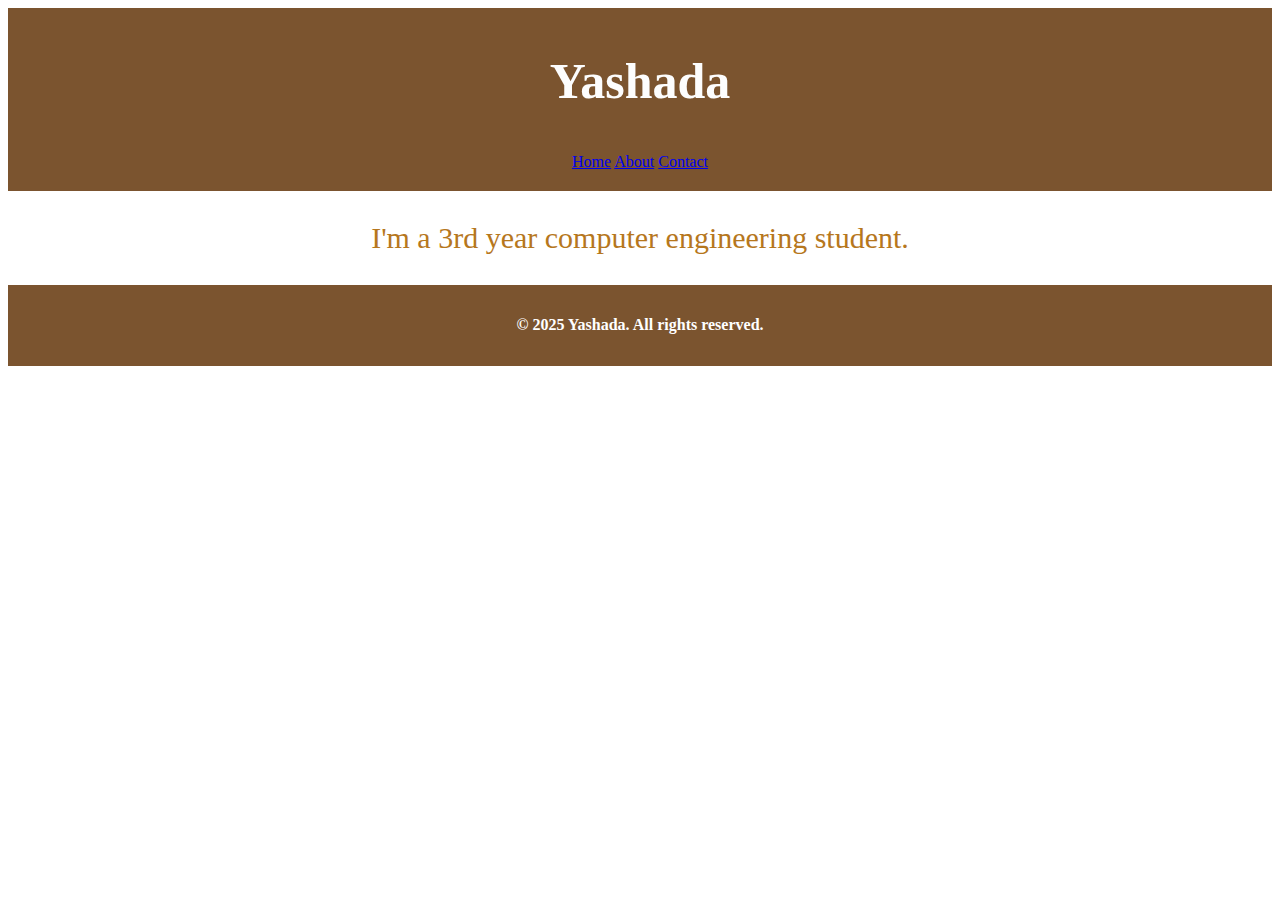
<file: index.html>
<html lang="en">
<head>
    <meta charset="UTF-8">
    <meta name="viewport" content="width=device-width, initial-scale=1.0">
    <title>First website</title>
    <link rel="stylesheet" href="style.css"> 
</head>
<body>
    <header>
        <h1>Yashada</h1>
        <nav>
            <a href="index.html">Home</a>
            <a href="About.html">About</a>
            <a href="Contact.html">Contact</a>
    </header>
    
    <p>I'm a 3rd year computer engineering student.</p>
    <footer>
        <h4>&copy; 2025 Yashada. All rights reserved.</h4>
</body>
</html>
</file>
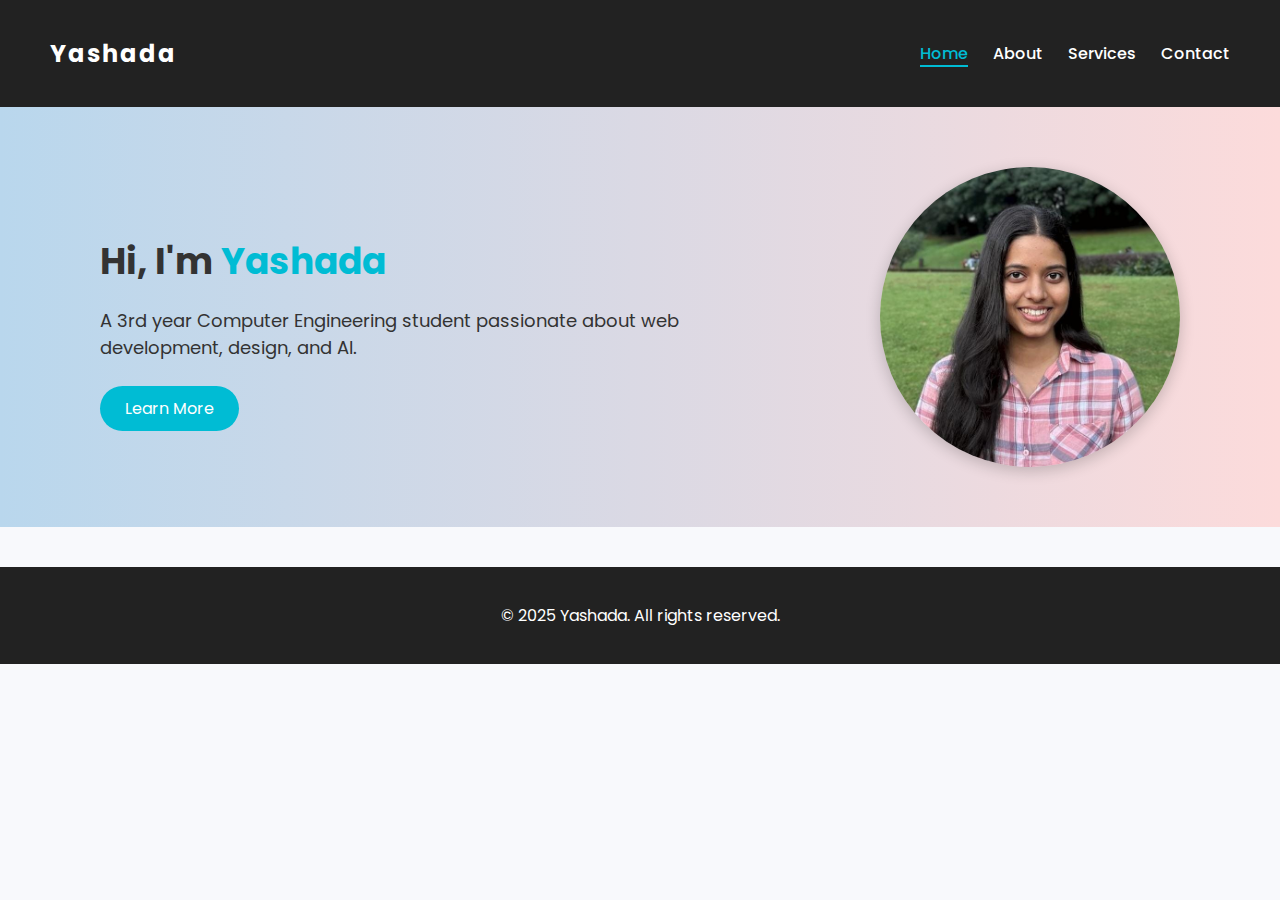
<file: Basic portfolio/index.html>
<html lang="en">
<head>
    <meta charset="UTF-8">
    <meta name="viewport" content="width=device-width, initial-scale=1.0">
    <title>Portfolio</title>
    <link rel="stylesheet" href="style.css"> 

    <!-- Google Fonts for better typography -->
    <link href="https://fonts.googleapis.com/css2?family=Poppins:wght@300;500;700&display=swap" rel="stylesheet">
</head>
<body>
    <!-- Header with navigation -->
    <header>
        <h1 class="logo">Yashada</h1>
        <nav>
            <ul>
                <li><a href="index.html" class="active">Home</a></li>
                <li><a href="About.html">About</a></li>
                <li><a href="Services.html">Services</a></li>
                <li><a href="Contact.html">Contact</a></li>
            </ul>
        </nav>
    </header>
    
     <!-- Hero section (main intro) -->
    <section class="hero">
        <div class="hero-text">
            <h2>Hi, I'm <span>Yashada</span></h2>
            <p>A 3rd year Computer Engineering student passionate about web development, design, and AI.</p>
            <a href="About.html" class="btn">Learn More</a>
        </div>
        <div class="hero-image">
            <img src="profile_photo_yj.jpeg" alt="Yashada's photo">
        </div>
    </section>
    <!-- Footer -->
    <footer>
        <p>&copy; 2025 Yashada. All rights reserved.</p>
    </footer>
</body>
</html>
</file>
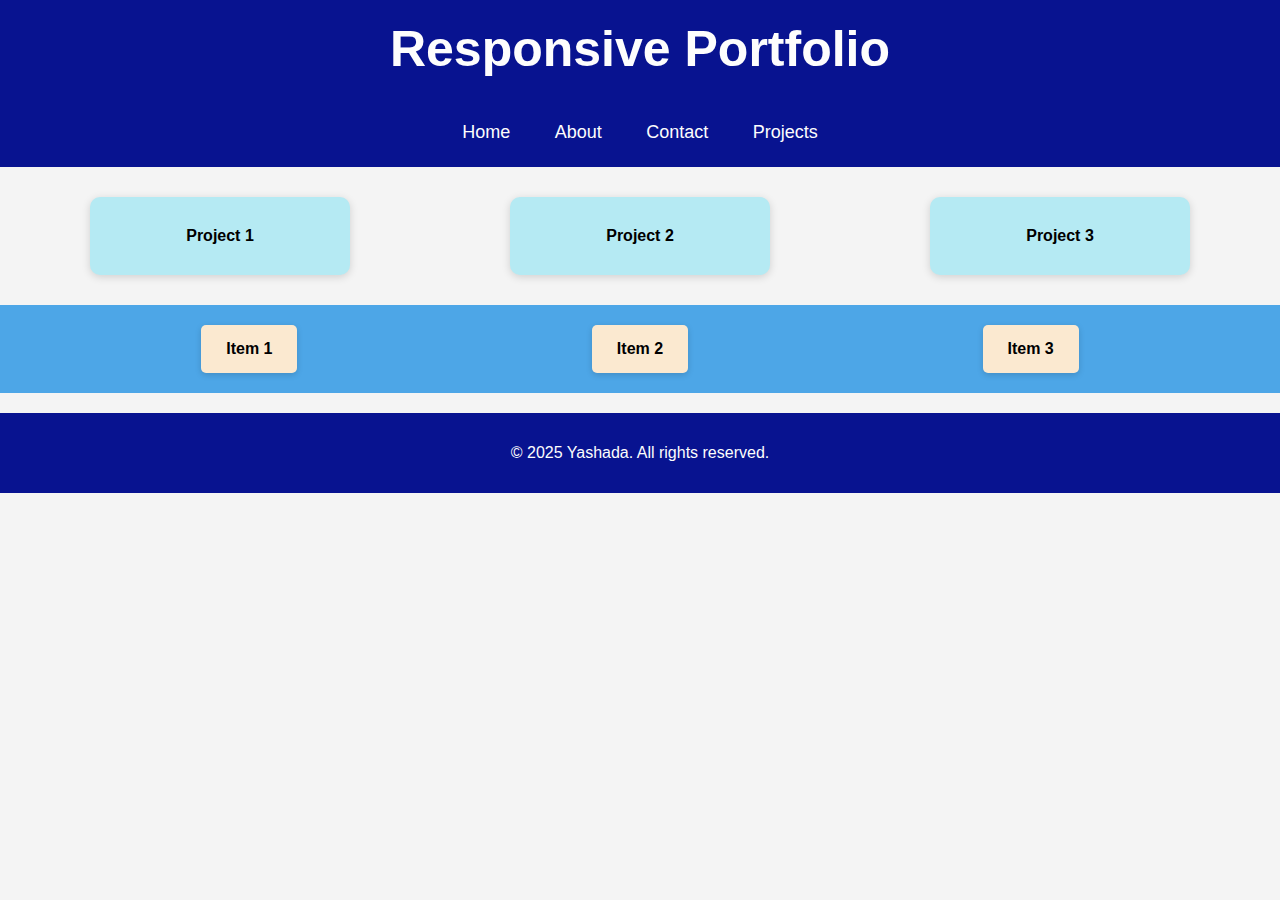
<file: Responsive_webpages/index.html>
<!DOCTYPE html>
<html lang="en">
<head>
  <meta charset="UTF-8" />
  <meta name="viewport" content="width=device-width, initial-scale=1.0" />
  <title>Responsive Portfolio</title>
  <link rel="stylesheet" href="style.css" />
</head>
<body>

  <h1>Responsive Portfolio</h1>

  <nav>
    <a href="#">Home</a>
    <a href="#">About</a>
    <a href="#">Contact</a>
    <a href="#">Projects</a>
  </nav>
  <section class="content">
    <div class="box">Project 1</div>
    <div class="box">Project 2</div>
    <div class="box">Project 3</div>
  </section>

  <section class="blue-section">
    <div class="container">
      <div class="item">Item 1</div>
      <div class="item">Item 2</div>
      <div class="item">Item 3</div>
    </div>
  </section>
   
  <footer>
    <p>© 2025 Yashada. All rights reserved.</p>
  </footer>
  
</body>

</html>
</file>
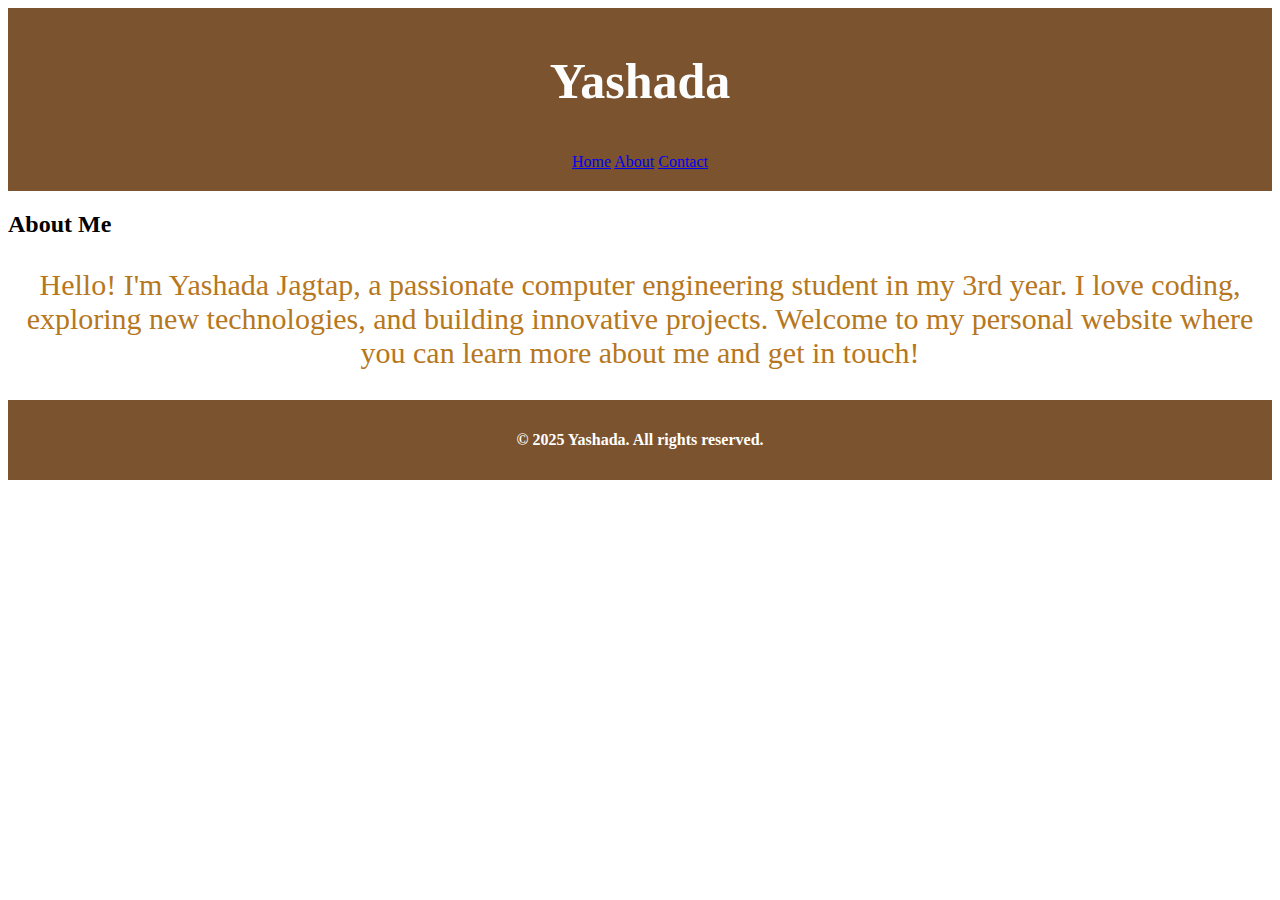
<file: About.html>
<html lang="en">
<head>
    <meta charset="UTF-8">
    <meta name="viewport" content="width=device-width, initial-scale=1.0">
    <title>aboutme</title>
    <link rel="stylesheet" href="style.css">
</head>
<body>
    <header>
        <h1>Yashada</h1>
        <nav>
            <a href="index.html">Home</a>
            <a href="About.html">About</a>
            <a href="Contact.html">Contact</a>
    </header>
    <h2>About Me</h2>
    <p>Hello! I'm Yashada Jagtap, a passionate computer engineering student in my 3rd year. I love coding, exploring new technologies, and building innovative projects. Welcome to my personal website where you can learn more about me and get in touch!</p>
    <footer>
        <h4>&copy; 2025 Yashada. All rights reserved.</h4>
    
</body>
</file>
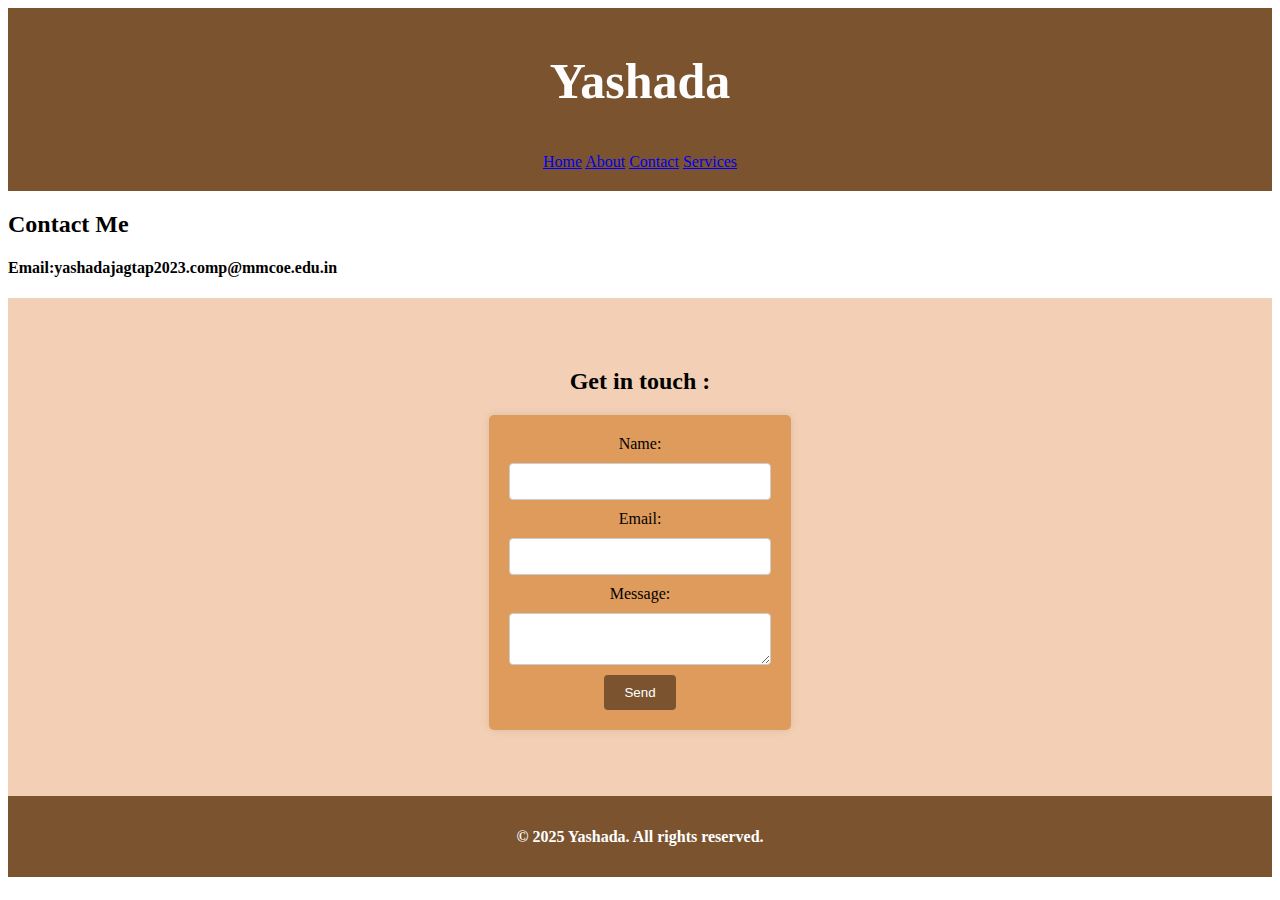
<file: Contact.html>
<html lang="en">
<head>
    <meta charset="UTF-8">
    <meta name="viewport" content="width=device-width, initial-scale=1.0">
    <title>contact</title>
    <link rel="stylesheet" href="style.css">
</head>
<body>
    <header>
        <h1>Yashada</h1>
        <nav>
            <a href="index.html">Home</a>
            <a href="About.html">About</a>
            <a href="Contact.html">Contact</a>
            <a href="services.html">Services</a>
        </nav>
    </header>
    <h2>Contact Me</h2>
    <h4>Email:yashadajagtap2023.comp@mmcoe.edu.in</h4>
    <section class="contact">
    <h2>Get in touch :</h2>
    <form>
        <label for="name">Name:</label>
        <input type="text" id="name" name="name" required>
        <br>
        <label for="email">Email:</label>
        <input type="email" id="email" name="email" required>
        <br>
        <label for="message">Message:</label>
        <textarea id="message" name="message" required></textarea>
        <br>
        <button type="submit">Send</button>
    </section>
    <footer>
        <h4>&copy; 2025 Yashada. All rights reserved.</h4>
</body>
</html>
</file>
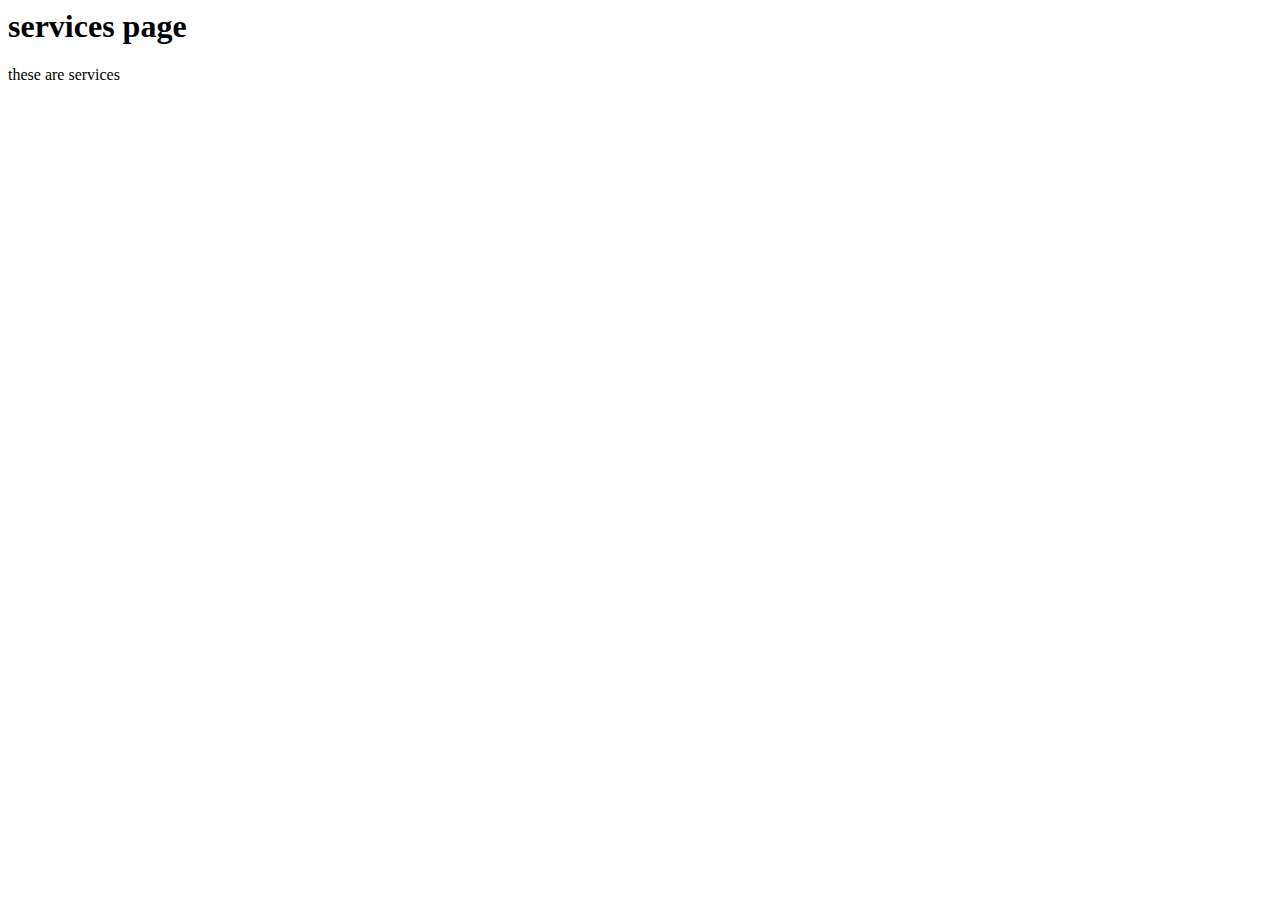
<file: services.html>
<html lang="en">
<head>
    <meta charset="UTF-8">
    <meta name="viewport" content="width=device-width, initial-scale=1.0">
    <title>services</title>
</head>
<body>
    
    <h1>services page</h1>
    <p>these are services </p>

</body>
</html>
</file>
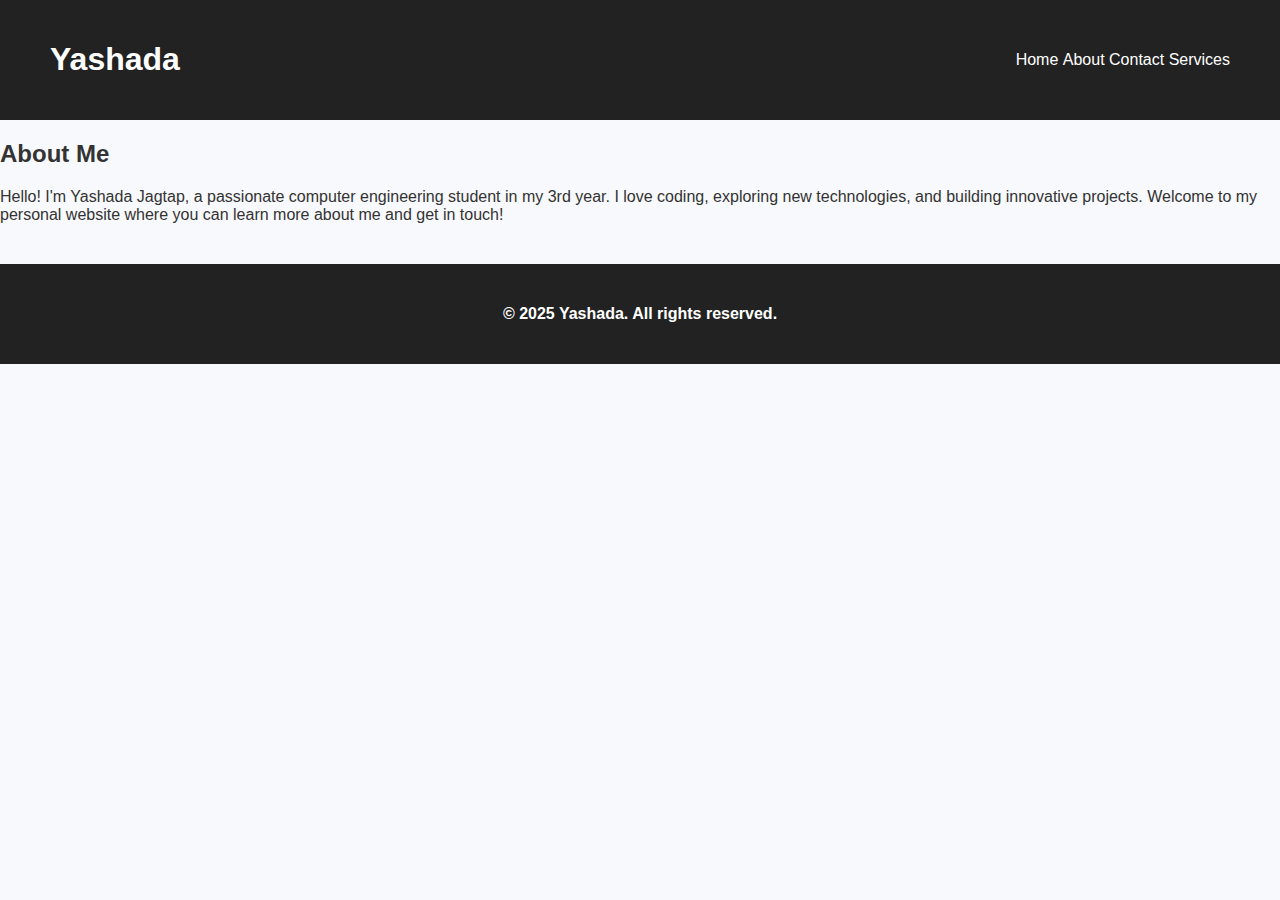
<file: Basic portfolio/About.html>
<html lang="en">
<head>
    <meta charset="UTF-8">
    <meta name="viewport" content="width=device-width, initial-scale=1.0">
    <title>aboutme</title>
    <link rel="stylesheet" href="style.css">
</head>
<body>
    <header>
        <h1>Yashada</h1>
        <nav>
            <a href="index.html">Home</a>
            <a href="About.html">About</a>
            <a href="Contact.html">Contact</a>
            <a href="services.html">Services</a>
        </nav>

    </header>
    <h2>About Me</h2>
    <p>Hello! I'm Yashada Jagtap, a passionate computer engineering student in my 3rd year. I love coding, exploring new technologies, and building innovative projects. Welcome to my personal website where you can learn more about me and get in touch!</p>
    <footer>
        <h4>&copy; 2025 Yashada. All rights reserved.</h4>
    
</body>
</file>
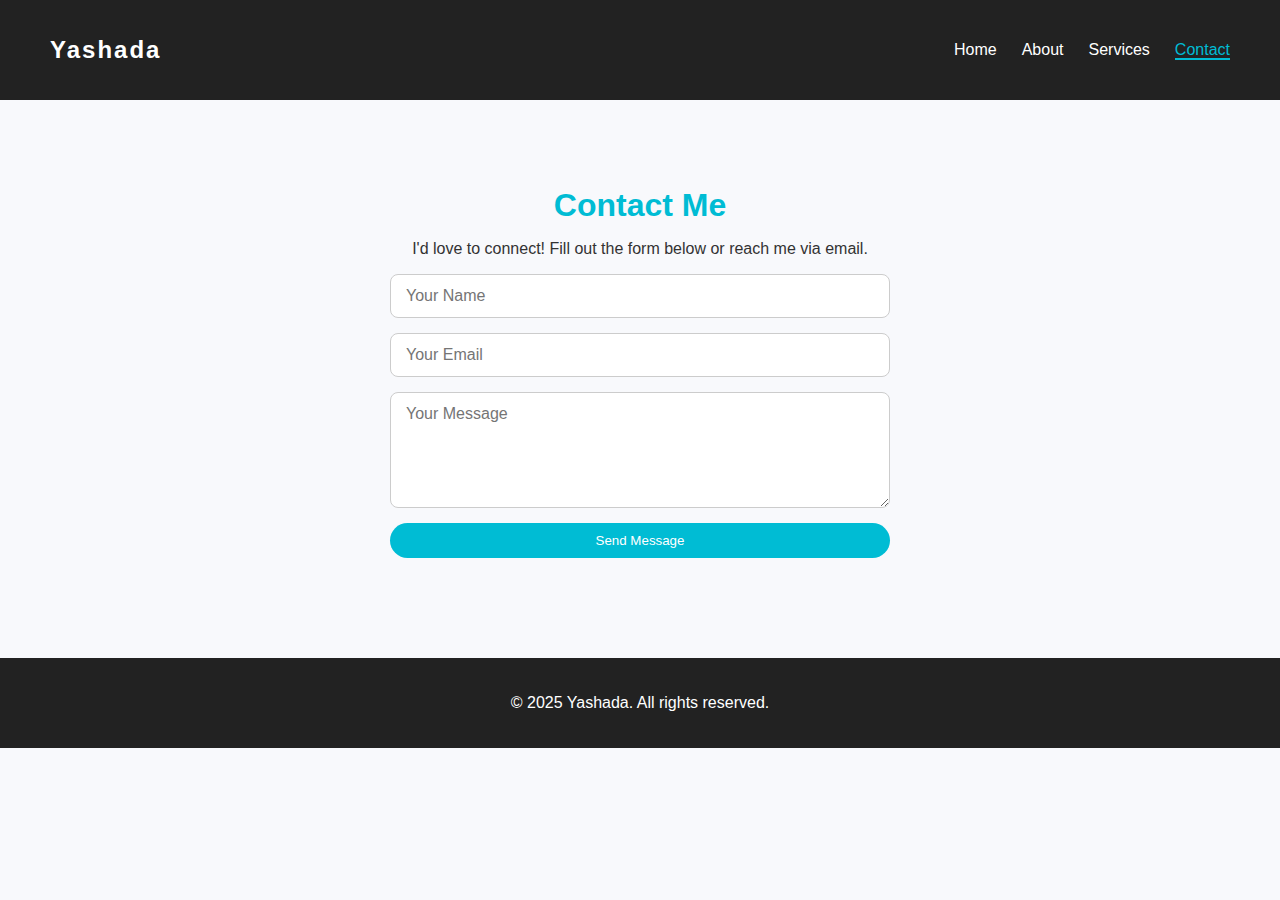
<file: Basic portfolio/Contact.html>
<!DOCTYPE html>
<html lang="en">
<head>
    <meta charset="UTF-8">
    <meta name="viewport" content="width=device-width, initial-scale=1.0">
    <title>Contact | Yashada</title>
    <link rel="stylesheet" href="style.css">
</head>
<body>
    <header>
        <h1 class="logo">Yashada</h1>
        <nav>
            <ul>
                <li><a href="index.html">Home</a></li>
                <li><a href="about.html">About</a></li>
                <li><a href="services.html">Services</a></li>
                <li><a href="contact.html" class="active">Contact</a></li>
            </ul>
        </nav>
    </header>

    <section class="contact">
        <h2>Contact Me</h2>
        <p>I'd love to connect! Fill out the form below or reach me via email.</p>

        <form class="contact-form">
            <input type="text" placeholder="Your Name" required>
            <input type="email" placeholder="Your Email" required>
            <textarea rows="5" placeholder="Your Message" required></textarea>
            <button type="submit" class="btn">Send Message</button>
        </form>
    </section>

    <footer>
        <p>&copy; 2025 Yashada. All rights reserved.</p>
    </footer>
</body>
</html>
</file>
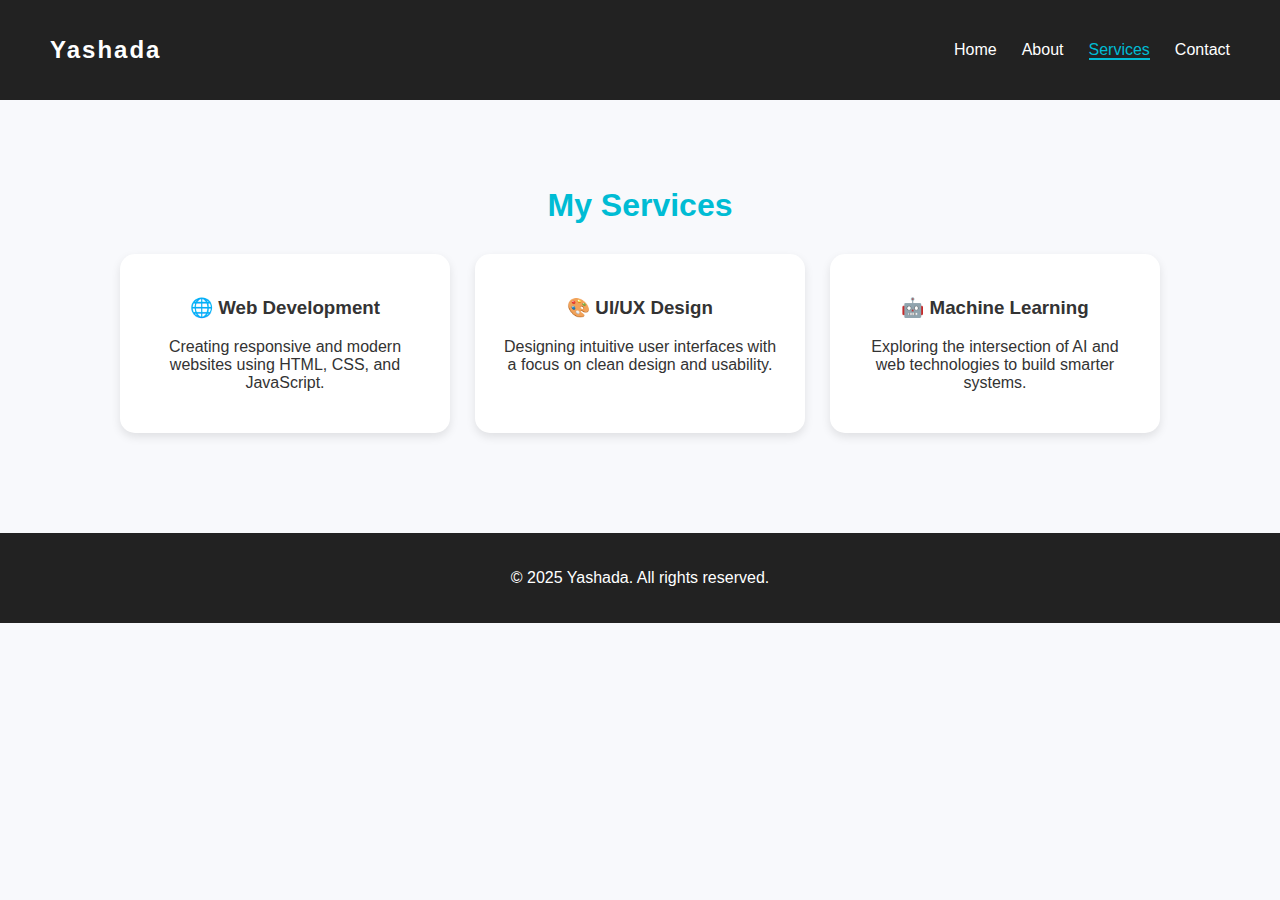
<file: Basic portfolio/services.html>
<!DOCTYPE html>
<html lang="en">
<head>
    <meta charset="UTF-8">
    <meta name="viewport" content="width=device-width, initial-scale=1.0">
    <title>Services | Yashada</title>
    <link rel="stylesheet" href="style.css">
</head>
<body>
    <header>
        <h1 class="logo">Yashada</h1>
        <nav>
            <ul>
                <li><a href="index.html">Home</a></li>
                <li><a href="about.html">About</a></li>
                <li><a href="services.html" class="active">Services</a></li>
                <li><a href="contact.html">Contact</a></li>
            </ul>
        </nav>
    </header>

    <section class="services">
        <h2>My Services</h2>
        <div class="service-cards">
            <div class="service-card">
                <h3>🌐 Web Development</h3>
                <p>Creating responsive and modern websites using HTML, CSS, and JavaScript.</p>
            </div>

            <div class="service-card">
                <h3>🎨 UI/UX Design</h3>
                <p>Designing intuitive user interfaces with a focus on clean design and usability.</p>
            </div>

            <div class="service-card">
                <h3>🤖 Machine Learning</h3>
                <p>Exploring the intersection of AI and web technologies to build smarter systems.</p>
            </div>
        </div>
    </section>

    <footer>
        <p>&copy; 2025 Yashada. All rights reserved.</p>
    </footer>
</body>
</html>
</file>
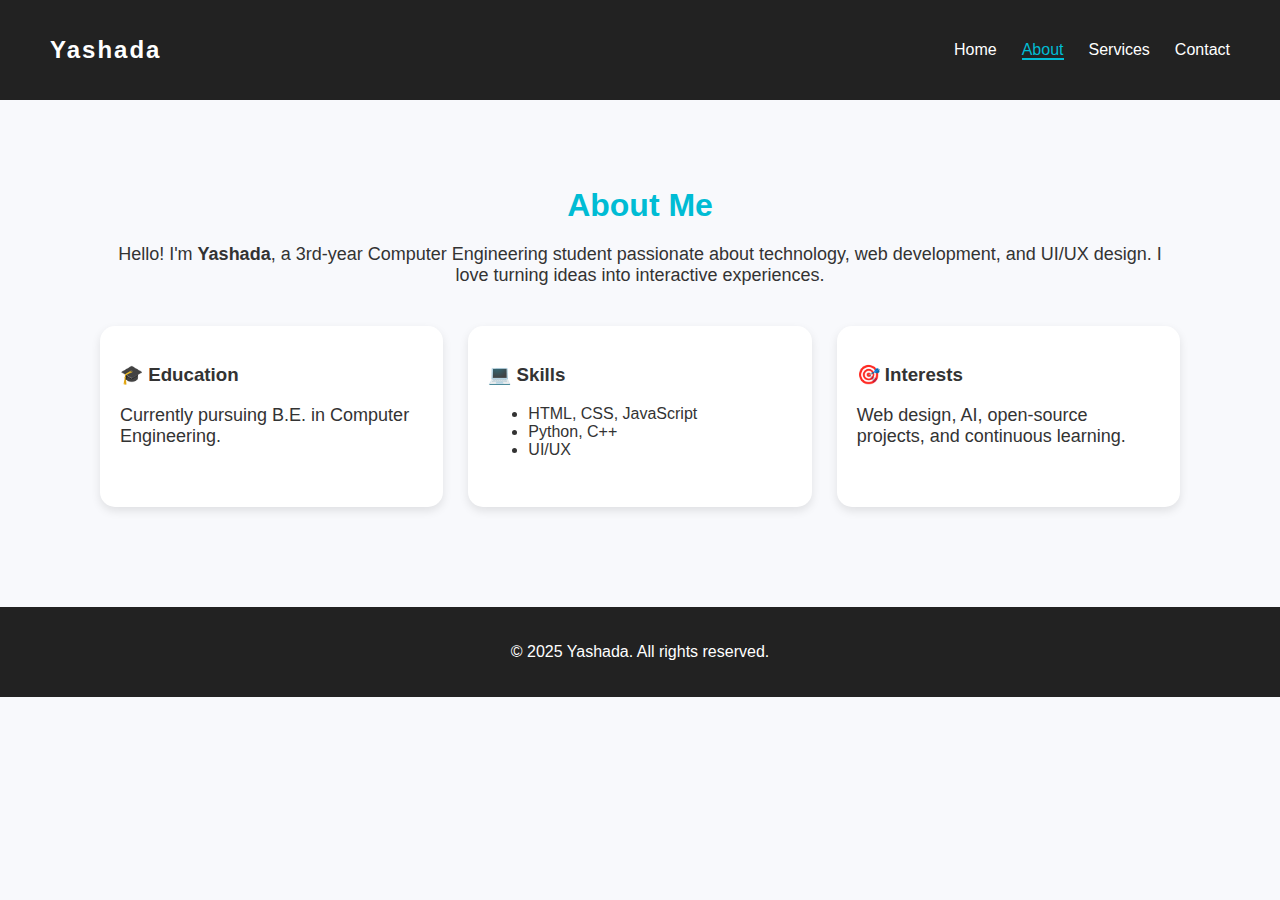
<file: Basic_portfolio/About.html>
<!DOCTYPE html>
<html lang="en">
<head>
    <meta charset="UTF-8">
    <meta name="viewport" content="width=device-width, initial-scale=1.0">
    <title>About | Yashada</title>
    <link rel="stylesheet" href="style.css">
</head>
<body>
    <header>
        <h1 class="logo">Yashada</h1>
        <nav>
            <ul>
                <li><a href="index.html">Home</a></li>
                <li><a href="about.html" class="active">About</a></li>
                <li><a href="services.html">Services</a></li>
                <li><a href="contact.html">Contact</a></li>
            </ul>
        </nav>
    </header>

    <section class="about">
        <h2>About Me</h2>
        <p>Hello! I'm <strong>Yashada</strong>, a 3rd-year Computer Engineering student passionate about technology, web development, and UI/UX design. I love turning ideas into interactive experiences.</p>

        <div class="about-grid">
            <div class="about-card">
                <h3>🎓 Education</h3>
                <p>Currently pursuing B.E. in Computer Engineering.</p>
            </div>

            <div class="about-card">
                <h3>💻 Skills</h3>
                <ul>
                    <li>HTML, CSS, JavaScript</li>
                    <li>Python, C++</li>
                    <li>UI/UX</li>
                </ul>
            </div>

            <div class="about-card">
                <h3>🎯 Interests</h3>
                <p>Web design, AI, open-source projects, and continuous learning.</p>
            </div>
        </div>
    </section>

    <footer>
        <p>&copy; 2025 Yashada. All rights reserved.</p>
    </footer>
</body>
</html>
</file>
<file: style.css>
h1{
    color:#fdfdfd;
    text-align: center;
    font-size: 50px;
    
}

p{
    color:#B6771D;
    text-align: center;
    font-size: 30px;

}
/*contact section styling*/

.contact{
    background-color: #f3d0b5;
    padding: 50px 0;
    text-align: center;
}

form{
    background-color: #df9b5c;
    padding: 20px;
    border-radius: 5px; 
    display: inline-block;
    box-shadow: 0 0 10px rgba(0, 0, 0, 0.1);
}

input, textarea{
    width: 100%;
    padding: 10px;
    margin: 10px 0;
    border: 1px solid #ccc;
    border-radius: 4px;
    box-sizing: border-box;
}   

button{
    background-color: #7B542F;
    color: white;
    padding: 10px 20px;
    border: none;
    border-radius: 4px;
    cursor: pointer;
} 

button:hover{
    background-color: #5a3e24;
}

header, footer{
    background-color: #7B542F;
    color: white;
    text-align: center;
    padding: 10px 0;
}

nav{
    padding: 10px 0;
    text-align: center;
    color: white;
    
}
</file>
<file: Basic portfolio/style.css>
/* Importing Google font for modern look */
body {
    margin: 0;
    font-family: 'Poppins', sans-serif;
    background-color: #f8f9fc;
    color: #333;
}

/* Header styling */
header {
    display: flex;
    justify-content: space-between;
    align-items: center;
    padding: 20px 50px;
    background-color: #222;
    color: white;
}

.logo {
    font-size: 24px;
    font-weight: 700;
    letter-spacing: 2px;
}

/* Navigation bar styling */
nav ul {
    list-style: none;
    display: flex;
    gap: 25px;
    margin: 0;
    padding: 0;
}

nav a {
    text-decoration: none;
    color: white;
    font-weight: 500;
    transition: color 0.3s, border-bottom 0.3s;
}

nav a:hover,
nav a.active {
    color: #00bcd4;
    border-bottom: 2px solid #00bcd4;
}

/* Hero section layout */
.hero {
    display: flex;
    align-items: center;
    justify-content: space-between;
    padding: 60px 100px;
    flex-wrap: wrap;
    background: linear-gradient(to right, #b9d7ed, #fcdbdb);
}

/* Hero text */
.hero-text {
    flex: 1;
    max-width: 600px;
}

.hero-text h2 {
    font-size: 36px;
    margin-bottom: 15px;
}

.hero-text span {
    color: #00bcd4;
}

.hero-text p {
    font-size: 18px;
    margin-bottom: 25px;
}

/* Button styling */
.btn {
    display: inline-block;
    padding: 10px 25px;
    background-color: #00bcd4;
    color: white;
    border-radius: 25px;
    text-decoration: none;
    transition: background 0.3s;
}

.btn:hover {
    background-color: #0097a7;
}

/* Hero image */
.hero-image img {
    width: 300px;
    height: 300px;
    object-fit: cover;
    border-radius: 50%;
    box-shadow: 0 4px 15px rgba(0, 0, 0, 0.2);
}

/* Footer */
footer {
    text-align: center;
    padding: 20px;
    background-color: #222;
    color: white;
    margin-top: 40px;
}

/* Responsive design for smaller screens */
@media (max-width: 768px) {
    header {
        flex-direction: column;
    }

    .hero {
        flex-direction: column;
        text-align: center;
    }

    .hero-image img {
        margin-top: 20px;
        width: 200px;
        height: 200px;
    }
}

/* =======================
   ABOUT PAGE
======================= */
.about {
    padding: 60px 100px;
    text-align: center;
}

.about h2 {
    font-size: 32px;
    margin-bottom: 20px;
    color: #00bcd4;
}

.about p {
    font-size: 18px;
    margin-bottom: 40px;
}

.about-grid {
    display: grid;
    grid-template-columns: repeat(auto-fit, minmax(250px, 1fr));
    gap: 25px;
}

.about-card {
    background: white;
    padding: 20px;
    border-radius: 15px;
    box-shadow: 0 4px 10px rgba(0, 0, 0, 0.1);
    text-align: left;
}

/* =======================
   SERVICES PAGE
======================= */
.services {
    padding: 60px 100px;
    text-align: center;
}

.services h2 {
    color: #00bcd4;
    font-size: 32px;
    margin-bottom: 30px;
}

.service-cards {
    display: flex;
    flex-wrap: wrap;
    gap: 25px;
    justify-content: center;
}

.service-card {
    background: white;
    width: 280px;
    padding: 25px;
    border-radius: 15px;
    box-shadow: 0 4px 10px rgba(0, 0, 0, 0.1);
    transition: transform 0.3s;
}

.service-card:hover {
    transform: translateY(-8px);
}

/* =======================
   CONTACT PAGE
======================= */
.contact {
    padding: 60px 100px;
    text-align: center;
}

.contact h2 {
    color: #00bcd4;
    font-size: 32px;
    margin-bottom: 10px;
}

.contact-form {
    max-width: 500px;
    margin: 0 auto;
    display: flex;
    flex-direction: column;
    gap: 15px;
}

.contact-form input,
.contact-form textarea {
    padding: 12px 15px;
    border-radius: 8px;
    border: 1px solid #ccc;
    font-size: 16px;
    font-family: 'Poppins', sans-serif;
}

.contact-form button {
    border: none;
    cursor: pointer;
}

/* Responsive Design for all pages */
@media (max-width: 768px) {
    .about, .services, .contact {
        padding: 40px 20px;
    }

    .service-cards {
        flex-direction: column;
        align-items: center;
    }
}
</file>
<file: Responsive_webpages/style.css>
/* 1st step: Global body css */
body {
  font-family: Arial, sans-serif;
  margin: 0;
  padding: 0;
  background-color: #f4f4f4;
}



/* 2nd step: Header css */
h1 {
  background-color: #081390;
  color: #fdfdfd;
  text-align: center;
  padding: 20px;
  font-size: 50px;
  margin: 0; /* remove space below header */
}

/* 3rd step: Navigation bar css */
nav {
  background-color: #081390;
  text-align: center;
  padding: 10px 0;
  margin: 0; /* remove gap between header and nav */
}

nav a {
  color: #fdfdfd;
  padding: 14px 20px;
  text-decoration: none;
  font-size: 18px;
  display: inline-block;
}

nav a:hover {
  background-color: #ddd;
  color: black;
}

/* 4th step: Main content css */
.content {
  display: flex;
  justify-content: space-around;
  flex-wrap: wrap;
  padding: 30px 20px;
  gap: 20px;
}

.box {
  background-color: #b5eaf3;
  padding: 30px;
  border-radius: 10px;
  box-shadow: 0 2px 8px rgba(0, 0, 0, 0.15);
  flex: 1;
  max-width: 200px;
  text-align: center;
  font-weight: bold;
  transition: transform 0.2s ease, box-shadow 0.2s ease;
}

.box:hover {
  transform: translateY(-5px);
  box-shadow: 0 4px 12px rgba(0, 0, 0, 0.2);
}

/* Footer */
footer {
  background-color: #081390;
  color: #fdfdfd;
  text-align: center;
  padding: 15px 0;
  width: 100%;
  margin-top: 20px; /* gives a small space above footer */
}

.container {
  width: 90%;
  max-width: 1200px;
  margin: 0 auto;  /* centers content */
  display: flex;
  justify-content: space-around;
  flex-wrap: wrap;
  gap: 20px;
  padding: 20px 0;
}

.blue-section {
  background-color: #4da6e7;
}

.blue-section .item {
  background-color: #fbe9d0;
  padding: 15px 25px;
  border-radius: 5px;
  font-weight: bold;
  box-shadow: 0 2px 6px rgba(0,0,0,0.15);
}


/* Responsive layout for mobile */
@media (max-width: 600px) {
  .content {
    flex-direction: column;
    align-items: center;
  }

  .box {
    max-width: 80%;
  }
}

@media(max-width:600px){
    nav a{
        display: block;
        margin: 10px 0;
    }

    .content{
        flex-direction: column;
        align-items: center;
    }
    .box{
        max-width: 80%;
    }

    .header, footer{
        padding: 15px 0;
    }
}

.grid-container{
    display: grid;
    grid-template-columns: repeat(2, 1fr);
    gap: 20px;
    padding: 20px;
}
.grid-item{
    background-color: #b5eaf3;
    padding: 20px;
    border-radius: 8px;
    text-align: center;
    font-weight: bold;
}
</file>
<file: Basic_portfolio/style.css>
/* Importing Google font for modern look */
body {
    margin: 0;
    font-family: 'Poppins', sans-serif;
    background-color: #f8f9fc;
    color: #333;
}

/* Header styling */
header {
    display: flex;
    justify-content: space-between;
    align-items: center;
    padding: 20px 50px;
    background-color: #222;
    color: white;
}

.logo {
    font-size: 24px;
    font-weight: 700;
    letter-spacing: 2px;
}

/* Navigation bar styling */
nav ul {
    list-style: none;
    display: flex;
    gap: 25px;
    margin: 0;
    padding: 0;
}

nav a {
    text-decoration: none;
    color: white;
    font-weight: 500;
    transition: color 0.3s, border-bottom 0.3s;
}

nav a:hover,
nav a.active {
    color: #00bcd4;
    border-bottom: 2px solid #00bcd4;
}

/* Hero section layout */
.hero {
    display: flex;
    align-items: center;
    justify-content: space-between;
    padding: 60px 100px;
    flex-wrap: wrap;
    background: linear-gradient(to right, #b9d7ed, #fcdbdb);
}

/* Hero text */
.hero-text {
    flex: 1;
    max-width: 600px;
}

.hero-text h2 {
    font-size: 36px;
    margin-bottom: 15px;
}

.hero-text span {
    color: #00bcd4;
}

.hero-text p {
    font-size: 18px;
    margin-bottom: 25px;
}

/* Button styling */
.btn {
    display: inline-block;
    padding: 10px 25px;
    background-color: #00bcd4;
    color: white;
    border-radius: 25px;
    text-decoration: none;
    transition: background 0.3s;
}

.btn:hover {
    background-color: #0097a7;
}

/* Hero image */
.hero-image img {
    width: 300px;
    height: 300px;
    object-fit: cover;
    border-radius: 50%;
    box-shadow: 0 4px 15px rgba(0, 0, 0, 0.2);
}

/* Footer */
footer {
    text-align: center;
    padding: 20px;
    background-color: #222;
    color: white;
    margin-top: 40px;
}

/* Responsive design for smaller screens */
@media (max-width: 768px) {
    header {
        flex-direction: column;
    }

    .hero {
        flex-direction: column;
        text-align: center;
    }

    .hero-image img {
        margin-top: 20px;
        width: 200px;
        height: 200px;
    }
}

/* =======================
   ABOUT PAGE
======================= */
.about {
    padding: 60px 100px;
    text-align: center;
}

.about h2 {
    font-size: 32px;
    margin-bottom: 20px;
    color: #00bcd4;
}

.about p {
    font-size: 18px;
    margin-bottom: 40px;
}

.about-grid {
    display: grid;
    grid-template-columns: repeat(auto-fit, minmax(250px, 1fr));
    gap: 25px;
}

.about-card {
    background: white;
    padding: 20px;
    border-radius: 15px;
    box-shadow: 0 4px 10px rgba(0, 0, 0, 0.1);
    text-align: left;
}

/* =======================
   SERVICES PAGE
======================= */
.services {
    padding: 60px 100px;
    text-align: center;
}

.services h2 {
    color: #00bcd4;
    font-size: 32px;
    margin-bottom: 30px;
}

.service-cards {
    display: flex;
    flex-wrap: wrap;
    gap: 25px;
    justify-content: center;
}

.service-card {
    background: white;
    width: 280px;
    padding: 25px;
    border-radius: 15px;
    box-shadow: 0 4px 10px rgba(0, 0, 0, 0.1);
    transition: transform 0.3s;
}

.service-card:hover {
    transform: translateY(-8px);
}

/* =======================
   CONTACT PAGE
======================= */
.contact {
    padding: 60px 100px;
    text-align: center;
}

.contact h2 {
    color: #00bcd4;
    font-size: 32px;
    margin-bottom: 10px;
}

.contact-form {
    max-width: 500px;
    margin: 0 auto;
    display: flex;
    flex-direction: column;
    gap: 15px;
}

.contact-form input,
.contact-form textarea {
    padding: 12px 15px;
    border-radius: 8px;
    border: 1px solid #ccc;
    font-size: 16px;
    font-family: 'Poppins', sans-serif;
}

.contact-form button {
    border: none;
    cursor: pointer;
}

/* Responsive Design for all pages */
@media (max-width: 768px) {
    .about, .services, .contact {
        padding: 40px 20px;
    }

    .service-cards {
        flex-direction: column;
        align-items: center;
    }
}
</file>
